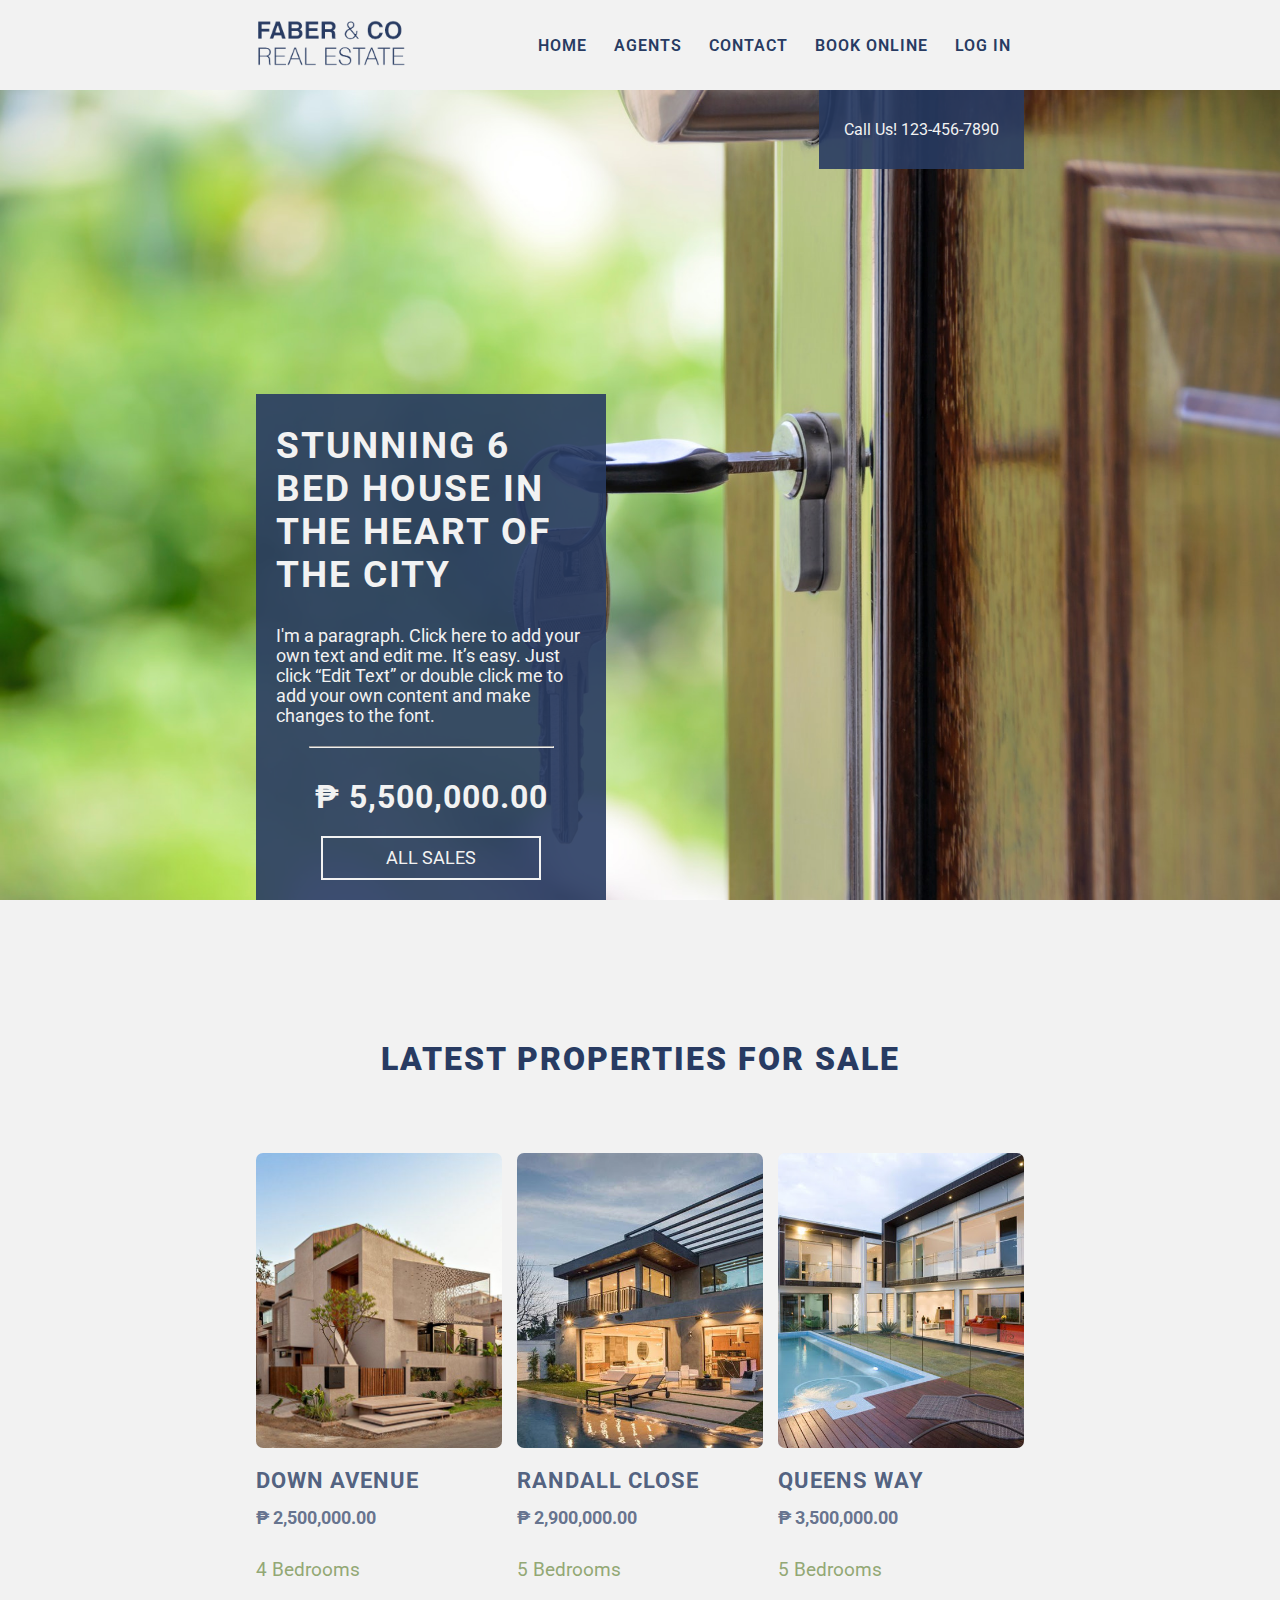
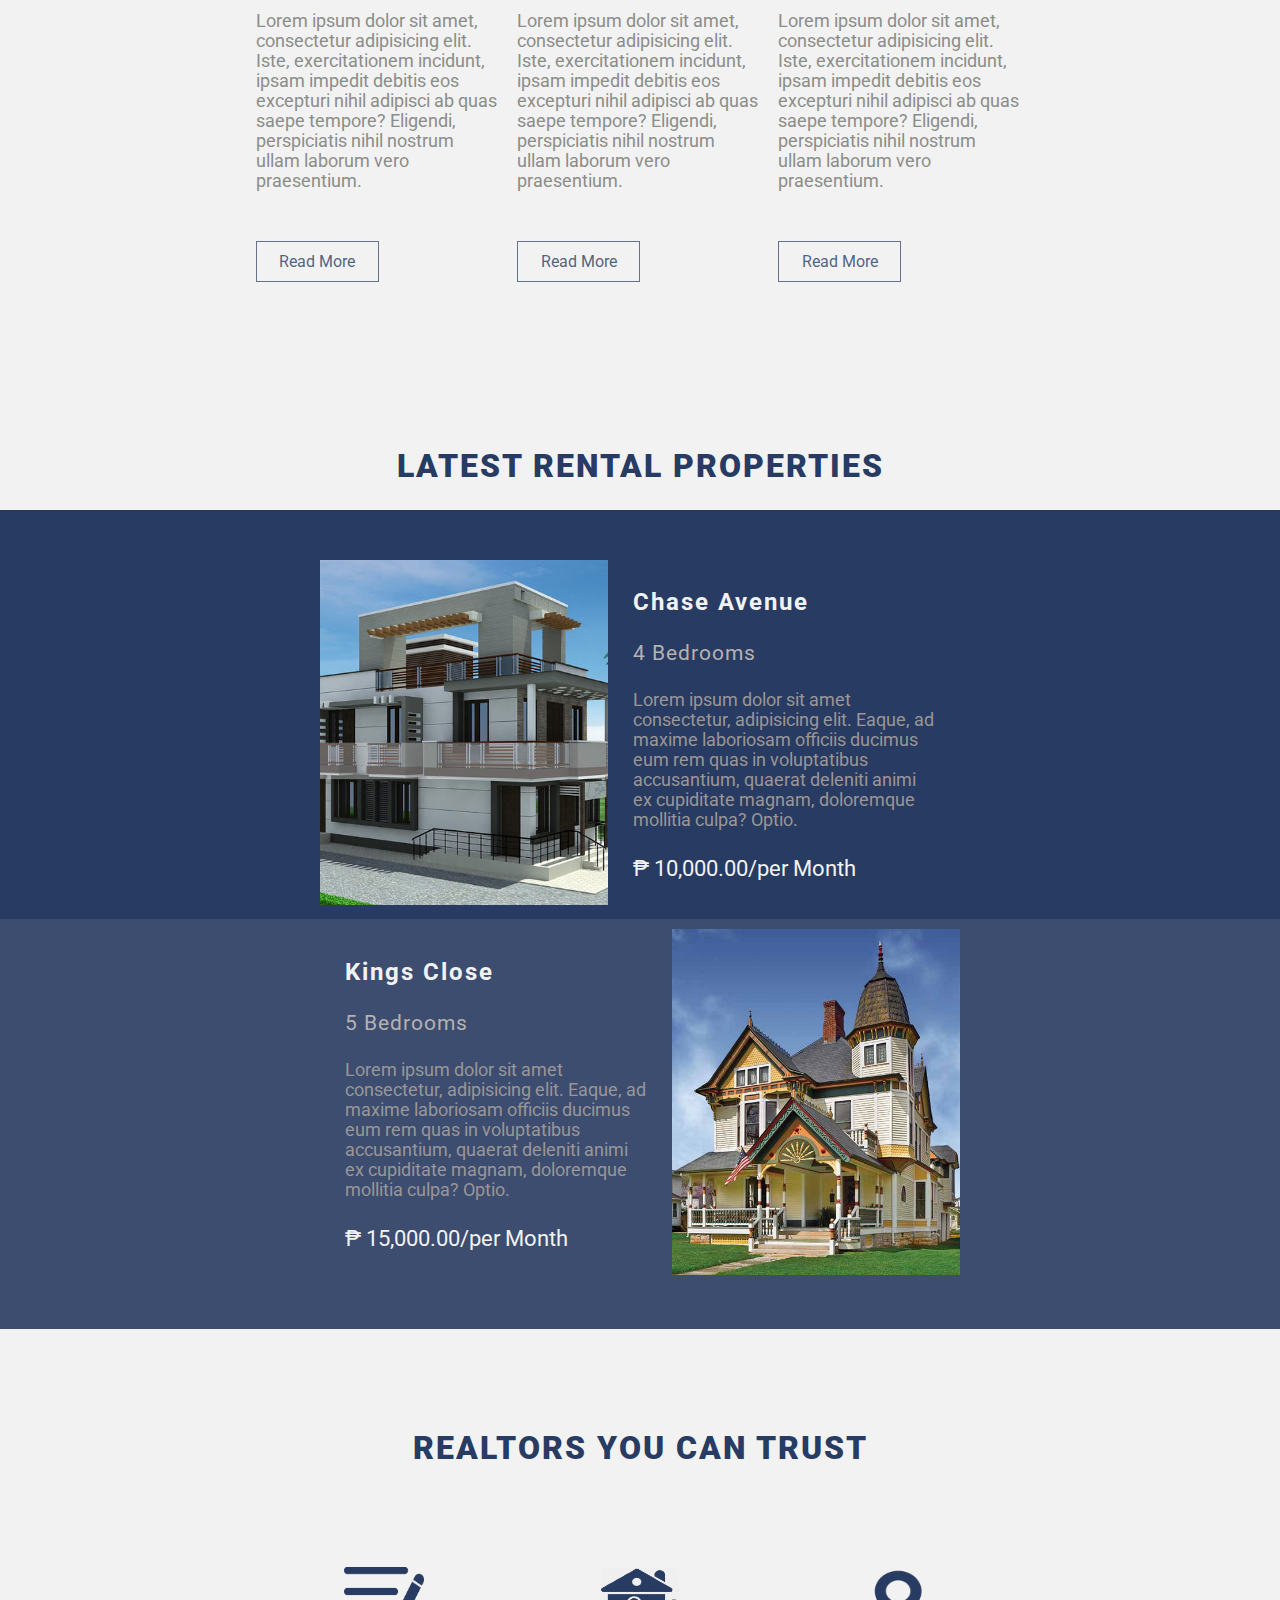
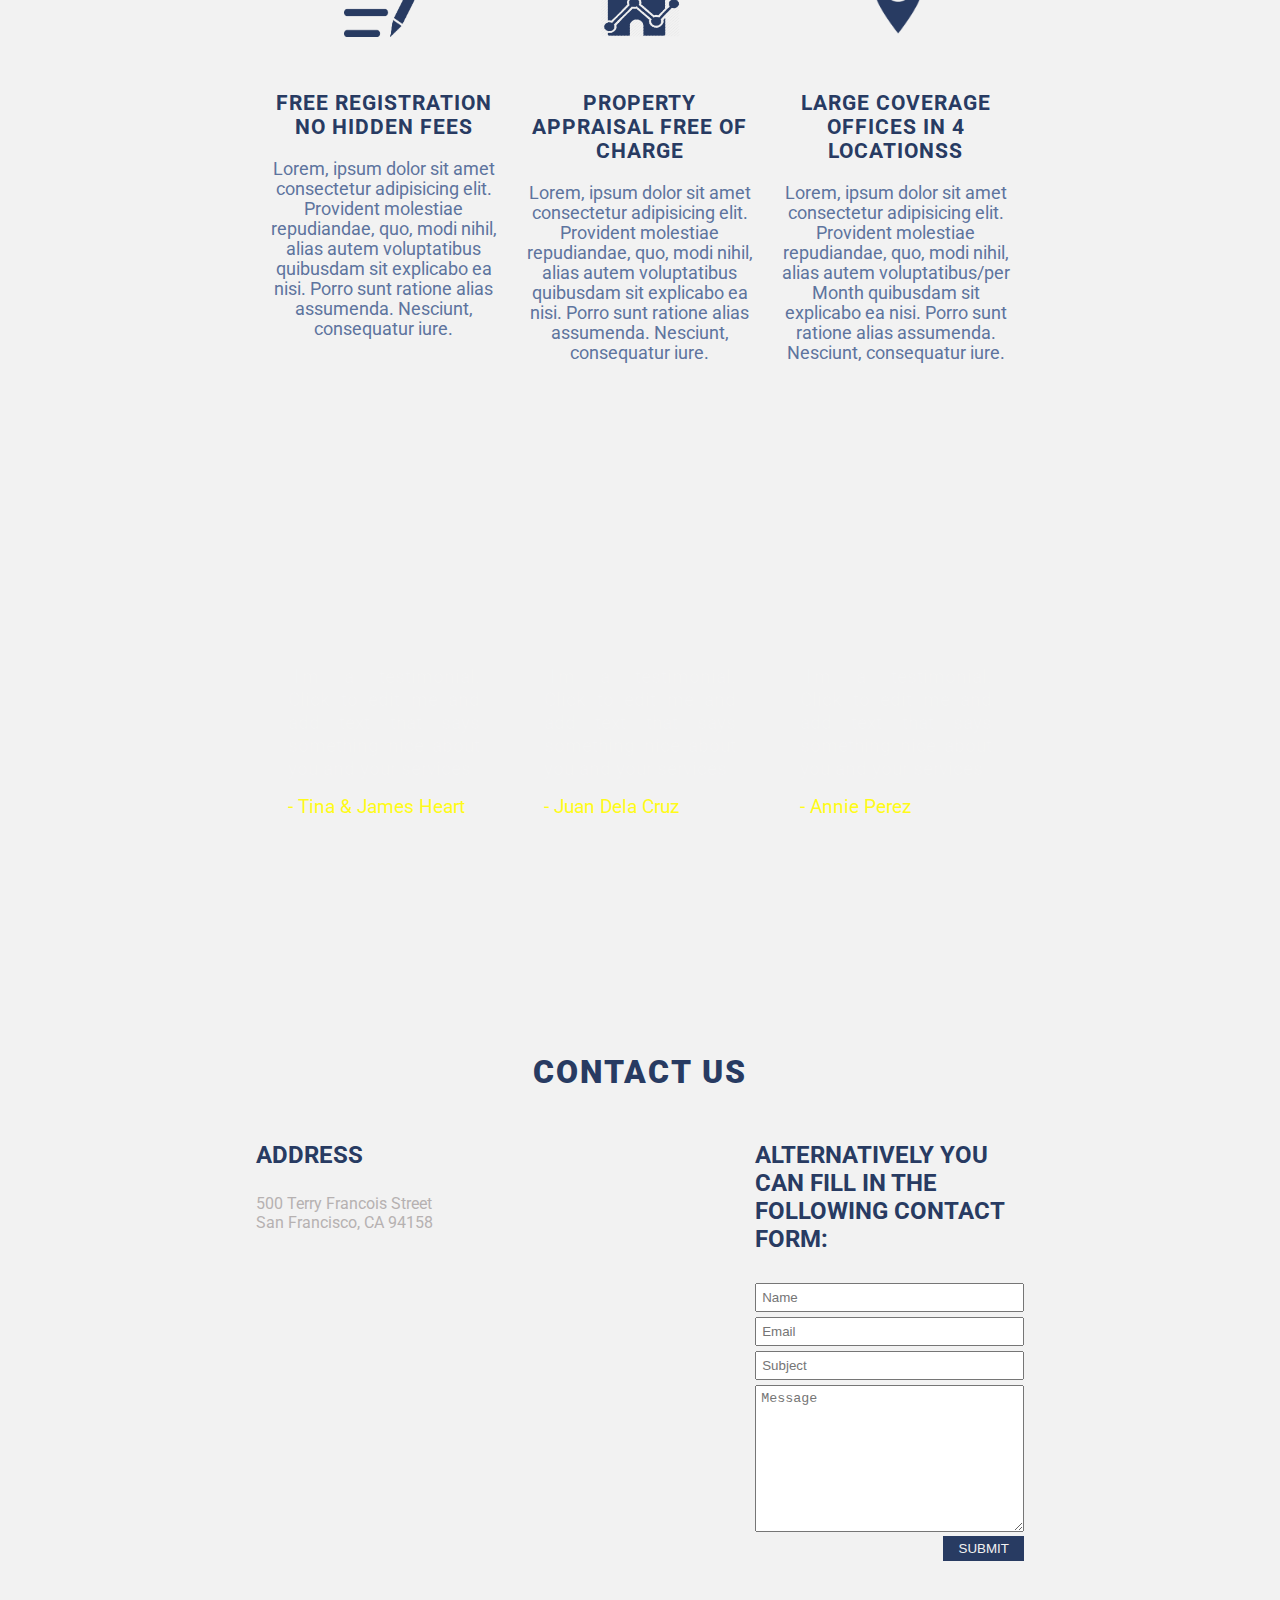
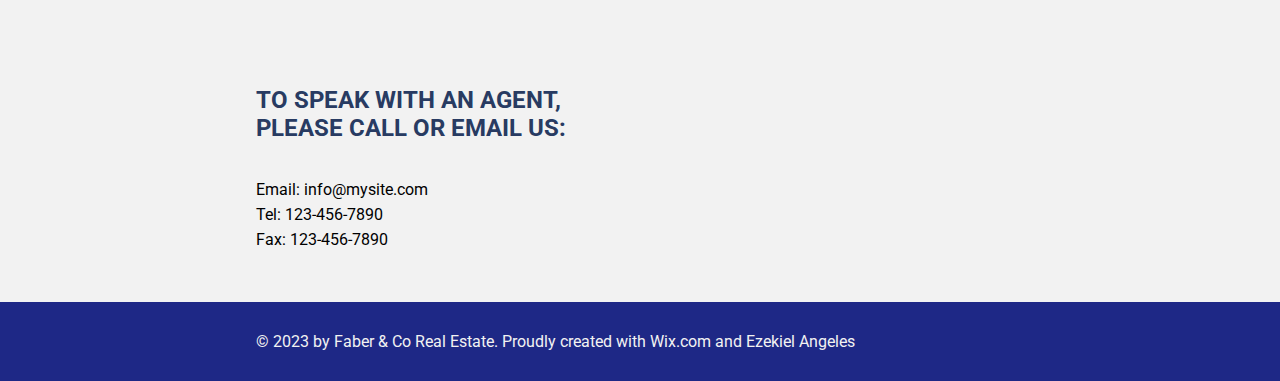
<file: projects/Faber & Co/index.html>
<!DOCTYPE html>
<html lang="en">

<head>
    <link rel="stylesheet" href="style.css">
    <script src="index.js"></script>
    <!-- <script src="https://kit.fontawesome.com/de21a5b284.js" crossorigin="anonymous"></script> -->
    <link href="https://fonts.googleapis.com/css2?family=Roboto:wght@300&display=swap" rel="stylesheet">

    <meta charset="UTF-8">
    <meta name="viewport" content="width=device-width, initial-scale=1.0">
    <title>FABER & CO REAL ESTATE</title>
</head>

<body>
    <!-- !nav bar -->
    <div class="mainContainer">
        <nav>
            <a href="index.html"><img src="imgs/logo.PNG" alt="logo"></a>
            <ul class="navigation">
                <li><a href="#">Home</a></li>
                <li><a href="#">agents</a></li>
                <li><a href="#">contact</a></li>
                <li><a href="#">book online</a></li>
                <li><a href="#">log in</a></li>
            </ul>
            <p class="trigram">&#9776;</p>
        </nav>
    </div>

    <!-- !slider -->
    <div class="jumbotron">
        <img src="imgs/pic5.jpg" class="sliders" alt="">
        <img src="imgs/pic4.jpg" class="sliders" alt="">
        <img src="imgs/pic3.jpg" class="sliders" alt="">
        <img src="imgs/pic2.jpg" class="sliders" alt="">
        <img src="imgs/pic1.jpg" class="sliders" alt="">


        <!-- !slider Text -->
        <div class="sliderMainContainer">
            <div class="sliderTextUsContact">
                <p>Call Us! 123-456-7890</p>
            </div>

            <div class="sliderTextUs">
                <h3>STUNNING 6 BED HOUSE IN THE HEART OF THE CITY</h3>
                <p>I'm a paragraph. Click here to add your own text and edit me. It’s easy. Just click “Edit Text” or
                    double
                    click me to add your own content and make changes to the font.</p>
                <hr>
                <h4>&#8369; 5,500,000.00</h4>
                <p class="sliderButton">all sales</p>
            </div>
        </div>
    </div>

    <!-- !properties -->
    <div class="mainContainer latestPropertyMainContainer">
        <div class="latestPropertyH1">
            <h1>LATEST PROPERTIES FOR SALE</h1>
        </div>

        <div class="latestPropertyContainer">
            <div class="latestPropertyContainerDiv">
                <img src="imgs/house1.jpg" alt="">
                <h3>DOWN AVENUE</h3>
                <h4>&#8369; 2,500,000.00</h4>
                <p class="bedroom">4 Bedrooms</p>
                <p class="lorem">Lorem ipsum dolor sit amet, consectetur adipisicing elit. Iste, exercitationem
                    incidunt,
                    ipsam
                    impedit debitis eos excepturi nihil adipisci ab quas saepe tempore? Eligendi, perspiciatis nihil
                    nostrum ullam laborum vero praesentium.</p>
                <p class="readMore">Read More</p>
            </div>
            <div class="latestPropertyContainerDiv">
                <img src="imgs/house2.jpg" alt="">
                <h3>RANDALL CLOSE</h3>
                <h4>&#8369; 2,900,000.00</h4>
                <p class="bedroom">5 Bedrooms</p>
                <p class="lorem">Lorem ipsum dolor sit amet, consectetur adipisicing elit. Iste, exercitationem
                    incidunt,
                    ipsam
                    impedit debitis eos excepturi nihil adipisci ab quas saepe tempore? Eligendi, perspiciatis nihil
                    nostrum ullam laborum vero praesentium.</p>
                <p class=" readMore">Read More</p>
            </div>
            <div class="latestPropertyContainerDiv">
                <img src="imgs/house3.jpg" alt="">
                <h3>QUEENS WAY</h3>
                <h4>&#8369; 3,500,000.00</h4>
                <p class="bedroom">5 Bedrooms</p>
                <p class="lorem">Lorem ipsum dolor sit amet, consectetur adipisicing elit. Iste, exercitationem
                    incidunt, ipsam
                    impedit debitis eos excepturi nihil adipisci ab quas saepe tempore? Eligendi, perspiciatis nihil
                    nostrum ullam laborum vero praesentium.</p>
                <p class=" readMore">Read More</p>
            </div>
        </div>
    </div>

    <!-- !latest Property -->

    <div class="latestRentalPropertyMainContainer">

        <h1 class="latestText">LATEST RENTAL PROPERTIES</h1>

        <div class="chaseAvenueMainContainer">
            <div class="chaseAvenueContainer">
                <div class="chaseAvenueContainerImg">

                    <img src="imgs/apartment1.jpg" alt="">
                </div>
                <div class="texts">
                    <h3 class="chase">Chase Avenue</h3>
                    <p class="bedroom">4 Bedrooms</p>
                    <p class="text">Lorem ipsum dolor sit amet consectetur, adipisicing elit. Eaque, ad maxime
                        laboriosam
                        officiis ducimus eum rem quas in voluptatibus accusantium, quaerat deleniti animi ex cupiditate
                        magnam, doloremque mollitia culpa? Optio.</p>
                    <p class="rent">&#8369; 10,000.00/per Month</p>
                </div>
            </div>
        </div>

        <div class="kingsCloseMainContainer">
            <div class="chaseAvenueContainer">
                <div class="texts">
                    <h3 class="chase">Kings Close</h3>
                    <p class="bedroom">5 Bedrooms</p>
                    <p class="text">Lorem ipsum dolor sit amet consectetur, adipisicing elit. Eaque, ad maxime
                        laboriosam
                        officiis ducimus eum rem quas in voluptatibus accusantium, quaerat deleniti animi ex cupiditate
                        magnam, doloremque mollitia culpa? Optio.</p>
                    <p class="rent">&#8369; 15,000.00/per Month</p>
                </div>
                <div class="chaseAvenueContainerImg">
                    <img src="imgs/apartment2.jpg" alt="">
                </div>
            </div>
        </div>
    </div>
    <!-- !realtors -->
    <div class="realtorsMainContainer">

        <h1>REALTORS YOU CAN TRUST</h1>
        <div class="realtorsContainer">
            <div class="realtors">
                <img src="imgs/registration.png" alt="">
                <h3>FREE REGISTRATION NO HIDDEN FEES</h3>
                <p>Lorem, ipsum dolor sit amet consectetur adipisicing elit. Provident molestiae repudiandae, quo, modi
                    nihil, alias autem voluptatibus quibusdam sit explicabo ea nisi. Porro sunt ratione alias assumenda.
                    Nesciunt, consequatur iure.</p>
            </div>
            <div class="realtors">
                <img src="imgs/appraisal.png" alt="">
                <h3>PROPERTY APPRAISAL FREE OF CHARGE</h3>
                <p>Lorem, ipsum dolor sit amet consectetur adipisicing elit. Provident molestiae repudiandae, quo, modi
                    nihil, alias autem voluptatibus quibusdam sit explicabo ea nisi. Porro sunt ratione alias assumenda.
                    Nesciunt, consequatur iure.</p>
            </div>
            <div class="realtors">
                <img src="imgs/location.png" alt="">
                <h3>LARGE COVERAGE OFFICES IN 4 LOCATIONSS</h3>
                <p>Lorem, ipsum dolor sit amet consectetur adipisicing elit. Provident molestiae repudiandae, quo, modi
                    nihil, alias autem voluptatibus/per Month quibusdam sit explicabo ea nisi. Porro sunt ratione
                    alias
                    assumenda.
                    Nesciunt, consequatur iure.</p>
            </div>
        </div>
    </div>

    <!-- !client think -->

    <div class="clientThinksMainContainer">
        <h1>WHAT OUR CLIENTS THINK</h1>
        <div class="clientThink">
            <div class="clientThinkQuote">
                <p class="quote">"I'm a testimonial. Click to edit me and add text that says something nice about you
                    and your
                    services"</p>
                <p class="name">- Tina & James Heart </p>
            </div>
            <div class="clientThinkQuote">
                <p class="quote">"I'm a testimonial. Click to edit me and add text that says something nice about you
                    and your
                    services"</p>
                <p class="name">- Juan Dela Cruz </p>
            </div>
            <div class="clientThinkQuote">
                <p class="quote">"I'm a testimonial. Click to edit me and add text that says something nice about you
                    and your
                    services"</p>
                <p class="name">- Annie Perez </p>
            </div>
        </div>
    </div>

    <!-- !contact us -->

    <div class="contactUsMainContainer">

        <h1>Contact Us</h1>
        <div class="contactUsContainer">
            <div class="contactUsAddress">
                <h2>address</h2>
                <p>500 Terry Francois Street</p>
                <p>San Francisco, CA 94158</p>

                <iframe
                    src="https://www.google.com/maps/embed?pb=!1m18!1m12!1m3!1d3305.957480579263!2d-118.27074568498539!3d34.04496178060783!2m3!1f0!2f0!3f0!3m2!1i1024!2i768!4f13.1!3m3!1m2!1s0x80c2c70f17c8d17d%3A0x8fab51d9dcc9a1bc!2sStaples%20Center%20Parking%20Lot%201%20-%20West%20Hall%20Garage!5e0!3m2!1sen!2sph!4v1586399830193!5m2!1sen!2sph"
                    width="100%" height="300px" frameborder="0" style="border:0;" allowfullscreen="" aria-hidden="false"
                    tabindex="0"></iframe>

            </div>

            <div class="contactUsForm">
                <h2>ALTERNATIVELY YOU CAN FILL IN THE FOLLOWING CONTACT FORM:</h2>
                <form>
                    <input type="text" placeholder="Name" class="contactForm">
                    <input type="email" placeholder="Email" class="contactForm">
                    <input type="text" placeholder="Subject" class="contactForm">
                    <textarea placeholder="Message" class="contactForm" rows="9"></textarea>
                    <input type="submit" value="SUBMIT" class="submit">
                </form>
            </div>
        </div>
    </div>
    <!-- !speak to us -->
    <div class="toSpeak">
        <h2>TO SPEAK WITH AN AGENT,</h2>
        <h2> PLEASE CALL OR EMAIL US:</h2>
        <p class="mail">Email: info@mysite.com</p>
        <p>Tel: 123-456-7890</p>
        <p>Fax: 123-456-7890</p>
    </div>
    <!-- !footer -->
    <footer>
        <div class="mainContainer">
            <p>© 2023 by Faber & Co Real Estate. Proudly created with Wix.com and Ezekiel Angeles</p>
        </div>
    </footer>















</body>

</html>
</file>
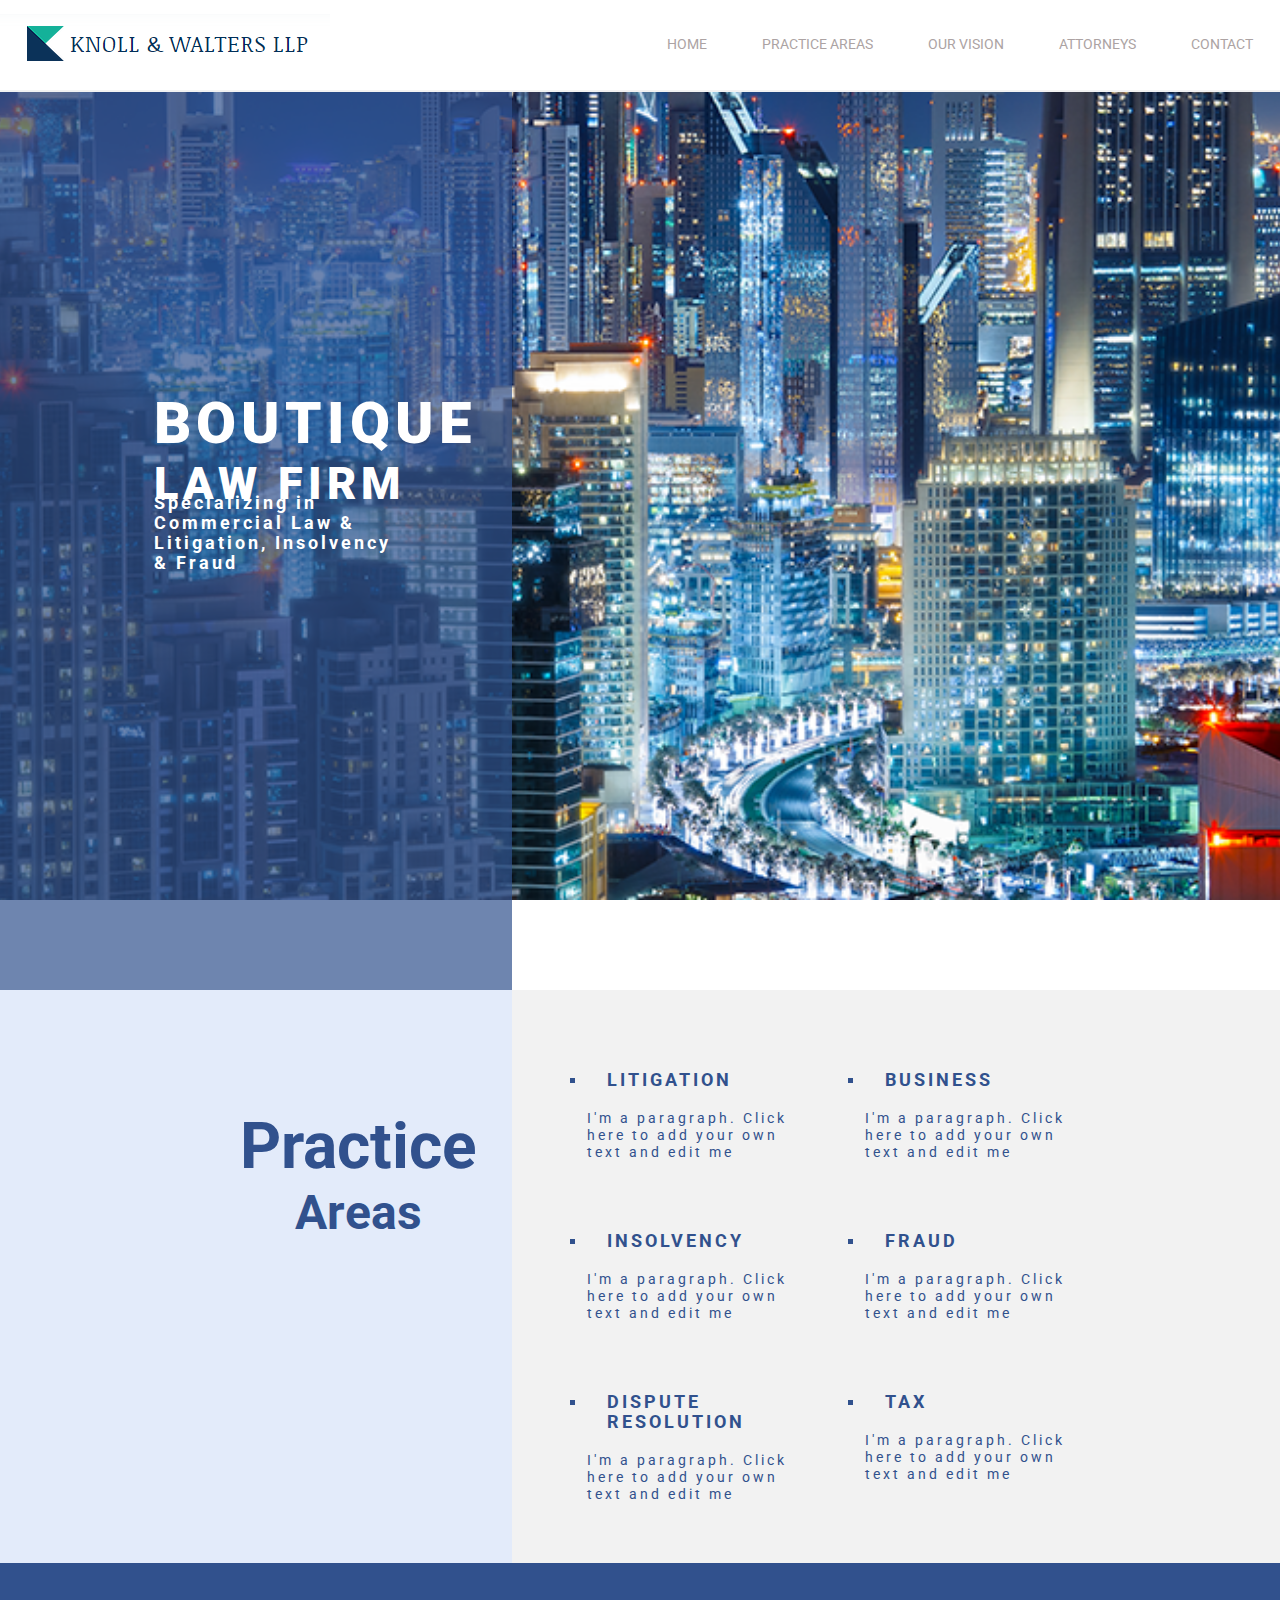
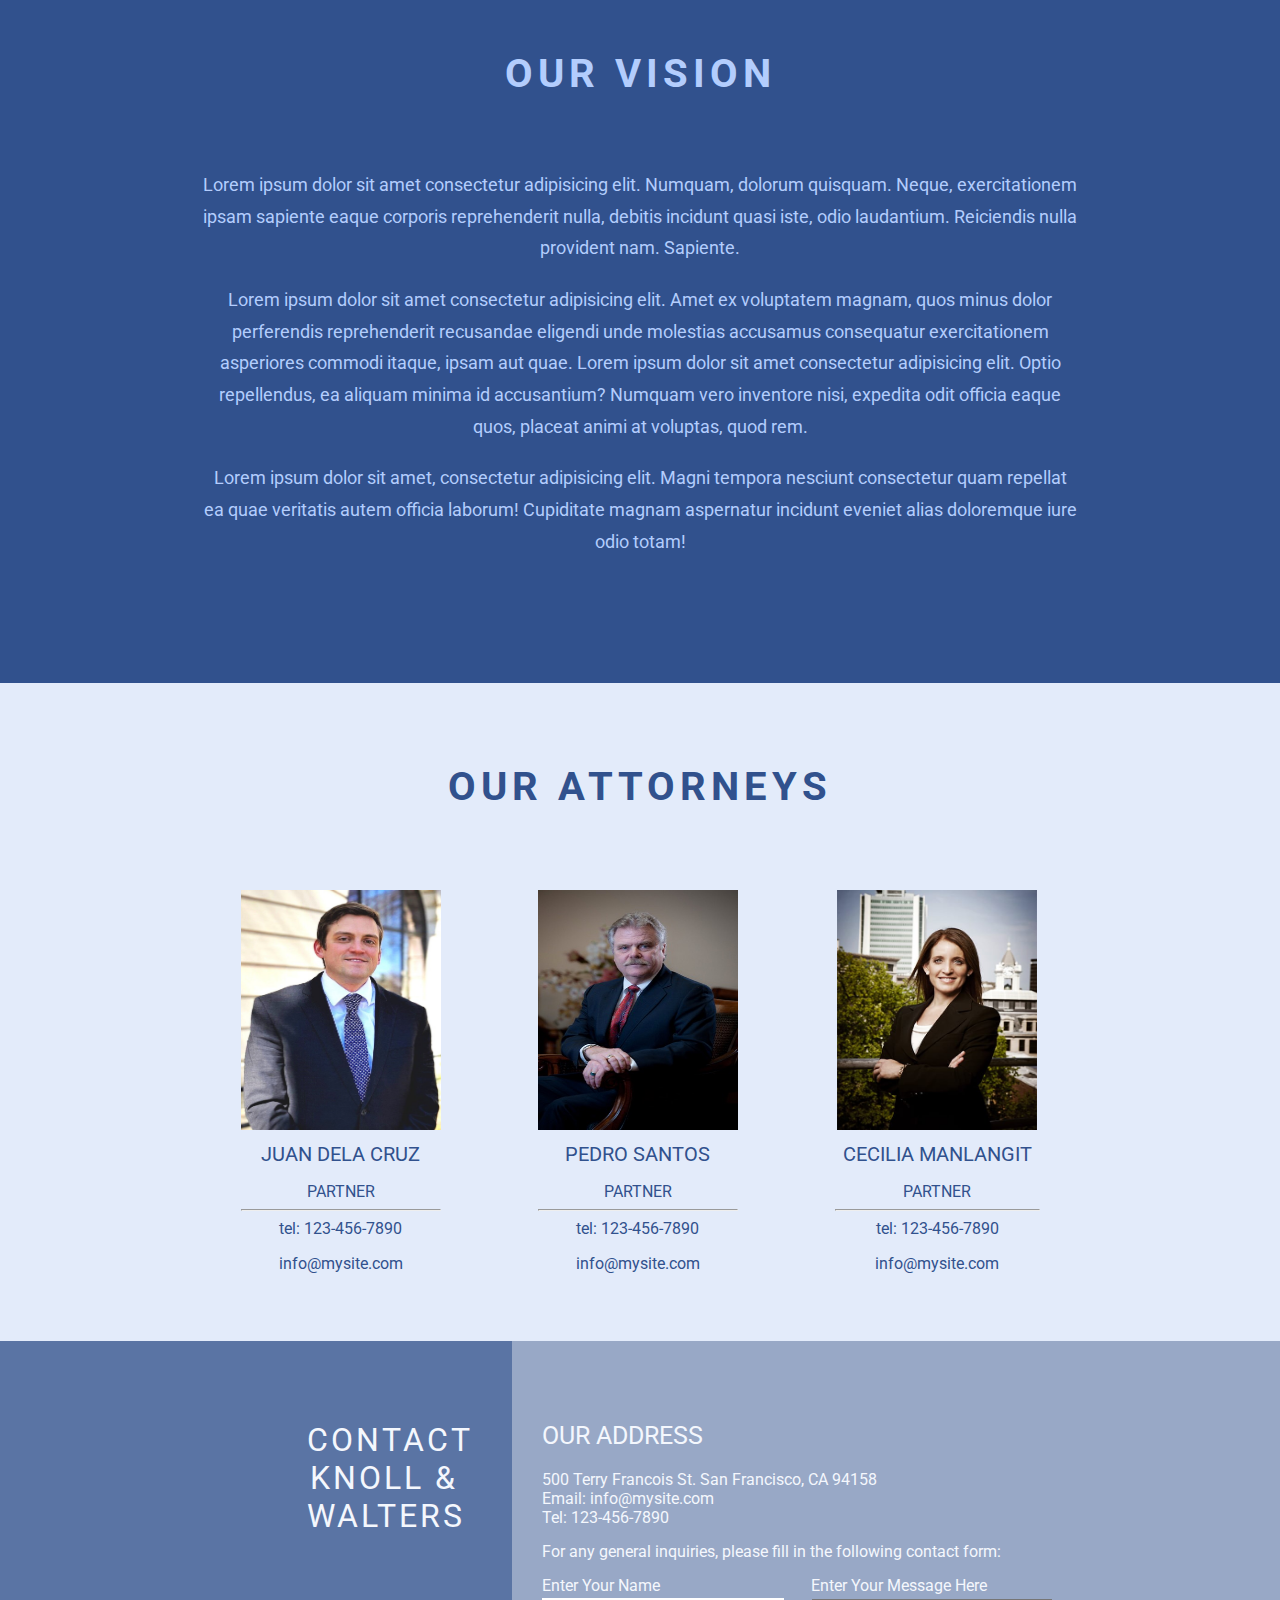
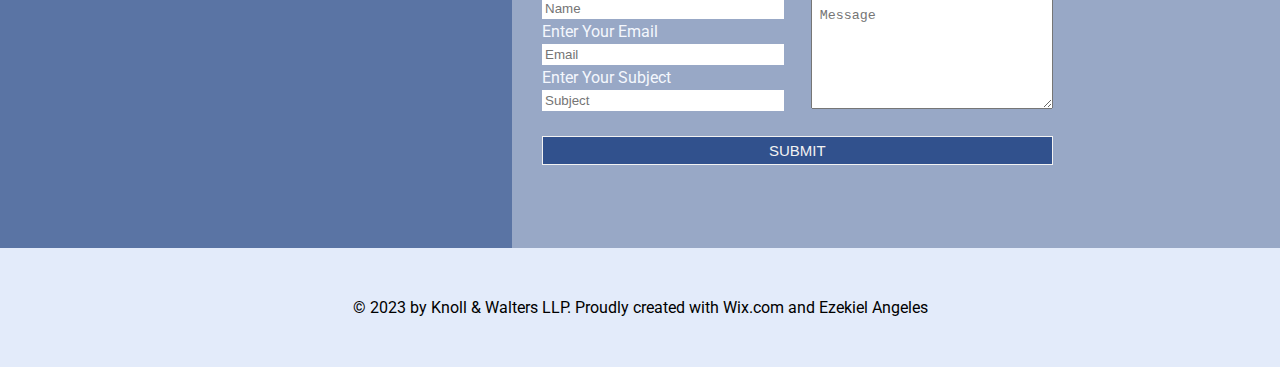
<file: projects/Knoll and Waltes LLP/index.html>
<!DOCTYPE html>
<html lang="en">

<head>
    <link rel="stylesheet" href="style.css">
    <script src="app.js"></script>
    <meta charset="UTF-8">
    <meta name="viewport" content="width=device-width, initial-scale=1.0">
    <link href="https://fonts.googleapis.com/css?family=Roboto&display=swap" rel="stylesheet">
    <title>Knoll and Walters LLP</title>
</head>

<body>
    <nav>
        <div class="container nav-container">
            <a href="#"><img src="img/logo.PNG" alt=""></a>

            <ul>
                <li><a href="#buildingImg">home</a></li>
                <li><a href="#practiceArea">practice areas</a></li>
                <li><a href=" #visionContainer">our vision</a></li>
                <li><a href="#attorneyContainer">attorneys</a></li>
                <li><a href="#contactUsContainer">contact</a></li>
            </ul>

            <p class="navIcon">&#9776;</p>
        </div>
    </nav>
    <div class="buildingImg" id="buildingImg">
        <div class="buildingText">
            <h1><span>Boutique </span> <span class="law">law firm</span></h1>

            <h4>Specializing in Commercial Law & Litigation, Insolvency & Fraud</h4>
        </div>
    </div>

    <div class="practiceArea" id="practiceArea">
        <div class="practiceAreaHeader">
            <h1><span class="practice">Practice</span> <span class="area">Areas</span></h1>
        </div>
        <div class="practiceAreaList">
            <ul>
                <li>
                    <h4>LITIGATION</h4>
                    <p>I'm a paragraph. Click here to add
                        your own text and edit me</p>
                </li>
                <li>
                    <h4>BUSINESS</h4>
                    <p>I'm a paragraph. Click here to add
                        your own text and edit me</p>
                </li>
                <li>
                    <h4>INSOLVENCY</h4>
                    <p>I'm a paragraph. Click here to add
                        your own text and edit me</p>
                </li>
                <li>
                    <h4>FRAUD</h4>
                    <p>I'm a paragraph. Click here to add
                        your own text and edit me</p>
                </li>
                <li>
                    <h4>DISPUTE RESOLUTION</h4>
                    <p>I'm a paragraph. Click here to add
                        your own text and edit me</p>
                </li>
                <li>
                    <h4>TAX</h4>
                    <p>I'm a paragraph. Click here to add
                        your own text and edit me</p>
                </li>

            </ul>
        </div>
    </div>

    <div class="visionContainer" id="visionContainer">
        <div class="vision">
            <h1>OUR VISION</h1>

            <p>Lorem ipsum dolor sit amet consectetur adipisicing elit. Numquam, dolorum quisquam. Neque, exercitationem
                ipsam sapiente eaque corporis reprehenderit nulla, debitis incidunt quasi iste, odio laudantium.
                Reiciendis nulla provident nam. Sapiente.</p>
            <p>Lorem ipsum dolor sit amet consectetur adipisicing elit. Amet ex voluptatem magnam, quos minus dolor
                perferendis reprehenderit recusandae eligendi unde molestias accusamus consequatur exercitationem
                asperiores commodi itaque, ipsam aut quae. Lorem ipsum dolor sit amet consectetur adipisicing elit.
                Optio repellendus, ea aliquam minima id
                accusantium? Numquam vero inventore nisi, expedita odit officia eaque quos, placeat animi at voluptas,
                quod rem.</p>

            <p class="bot">Lorem ipsum dolor sit amet, consectetur adipisicing elit. Magni tempora nesciunt consectetur
                quam
                repellat ea quae veritatis autem officia laborum! Cupiditate magnam aspernatur incidunt eveniet alias
                doloremque iure odio totam!</p>
        </div>
    </div>

    <div class="attorneyContainer" id="attorneyContainer">
        <h1>our attorneys</h1>

        <div class="attorneys">
            <div class="attorney">
                <img src="img/att1.jpg" alt="">
                <p class="name">Juan dela cruz</p>
                <p>PARTNER</p>
                <hr>
                <p>tel: 123-456-7890</p>
                <p>info@mysite.com</p>
            </div>
            <div class="attorney">
                <img src="img/att2.jpg" alt="">
                <p class="name">Pedro Santos</p>
                <p>PARTNER</p>
                <hr>
                <p>tel: 123-456-7890</p>
                <p>info@mysite.com</p>
            </div>
            <div class="attorney">
                <img src="img/att3.jpg" alt="">
                <p class="name">cecilia manlangit</p>
                <p>PARTNER</p>
                <hr>
                <p>tel: 123-456-7890</p>
                <p>info@mysite.com</p>
            </div>
        </div>
    </div>

    <div class="contactUsContainer" id="contactUsContainer">
        <div class="contactUsContainerTitle">
            <p>CONTACT KNOLL & WALTERS</p>
        </div>

        <div class="address">
            <p class="add">OUR ADDRESS</p>
            <p>500 Terry Francois St. San Francisco, CA 94158​</p>
            <p>Email: info@mysite.com</p>
            <p>Tel: 123-456-7890</p>
            <p class="inq">For any general inquiries, please fill in the following contact form:</p>

            <form>

                <div class="firstForm">
                    <span>Enter Your Name</span>
                    <br>
                    <input type="text" placeholder="Name">
                    <br>
                    <span>Enter Your Email</span>
                    <br>
                    <input type="email" placeholder="Email">
                    <br>
                    <span>Enter Your Subject</span>
                    <br>
                    <input type="text" placeholder="Subject">
                    <br>
                    <span class="messageText">Enter Your Message Here</span>
                    <br>
                    <textarea name="" placeholder="Message" class="message"></textarea>
                    <input type="submit" value="submit" id="submit">
                </div>

            </form>
        </div>
    </div>

    <footer>
        <p>© 2023 by Knoll & Walters LLP. Proudly created with Wix.com and Ezekiel Angeles</p>
    </footer>

</body>

</html>
</file>
<file: projects/Faber & Co/style.css>
/* !global */
* {
    padding: 0;
    margin: 0;
    box-sizing: border-box;
    scroll-behavior: smooth;
}

body {
    background-color: #f2f2f2;
    font-family: 'Roboto', sans-serif;
    overflow-x: hidden;
}

.mainContainer {
    width: 60%;
    margin: 0 auto;

}


/* !nav bar */
nav {
    height: 10vh;
    display: flex;
    align-items: center;
    justify-content: space-between;

}

nav img {
    width: 150px;
}

nav ul {
    display: flex;
    justify-content: space-around;
    width: 500px;

}

nav ul li {
    list-style: none;

}

nav ul li a {
    color: #283b62;
    text-decoration: none;
    text-transform: uppercase;
    font-size: 1em;
    display: block;
    font-weight: 600;
    letter-spacing: 1px;
}

nav ul li a:hover {
    color: #5977b3;
}

.trigram {
    color: #283b62;
    font-size: 1.5em;
    display: block;
    font-weight: 600;
    padding: 0 15px;
    display: none;
}

.trigram:hover {
    cursor: pointer;
    color: #5977b3;
}

/* !slider */

.jumbotron {
    width: 100%;
    height: 90vh;
    position: relative;
}

.jumbotron img {
    width: 100%;
    height: 100%;
    position: absolute;
}

/* !slider Text */
.sliderMainContainer {
    width: 60%;
    margin: auto;
    z-index: 5000;
    position: relative;
    height: 90vh;
}

.sliderTextUsContact {
    position: absolute;
    top: 0%;
    right: 0%;
}

.sliderTextUsContact p {
    padding: 30px 25px;
    background-color: rgba(40, 59, 98, .9);
    color: #f2f2f2;
}

.sliderTextUs {
    width: 350px;
    position: absolute;
    bottom: 0%;
    left: 0;
    background-color: rgba(40, 59, 98, .9);
    color: #f2f2f2;

}

.sliderTextUs h3 {
    letter-spacing: 2px;
    font-size: 2.3em;
    padding: 30px 20px 10px 20px;
}

.sliderTextUs p {
    font-size: 1.1em;
    padding: 20px 20px 20px 20px;
}

.sliderTextUs hr {
    width: 70%;
    margin: auto;
}

.sliderTextUs h4 {
    letter-spacing: 1px;
    font-size: 2em;
    padding: 30px 20px 20px 20px;
    text-align: center;
}

.sliderTextUs .sliderButton {
    font-size: 1.1em;
    padding: 10px 0;
    text-align: center;
    border: 2px solid #f2f2f2;
    margin: auto;
    text-transform: uppercase;
    width: 220px;
    margin-bottom: 20px;

}

.sliderTextUs .sliderButton:hover {
    color: rgb(40, 59, 98);
    background-color: #f2f2f2;
    cursor: pointer;
}

/* !Properties */

.latestPropertyMainContainer {
    position: relative;
    top: 10vh;
    padding: 25px 0;

}

.latestPropertyH1 h1 {
    color: rgb(40, 59, 98);
    text-align: center;
    padding: 25px 0;
    font-weight: 900;
    letter-spacing: 2px;
}

/* !houses */
.latestPropertyContainer {
    display: flex;
    padding: 50px 0 25px 0;
    justify-content: space-between;

}

.latestPropertyContainer img {
    width: 100%;
    border-radius: 7px;
}

.latestPropertyContainer img:hover {
    cursor: pointer;
}

.latestPropertyContainerDiv {
    width: 32%;
}

.latestPropertyContainerDiv h3 {
    padding: 15px 0;
    font-size: 1.4em;
    color: rgba(40, 59, 98, .8);
    letter-spacing: 1px;
}

.latestPropertyContainerDiv h4 {
    padding: 0 0 15px 0;
    font-size: 1.1em;
    color: rgba(40, 59, 98, .7);
}

.latestPropertyContainerDiv .bedroom {
    padding: 15px 0;
    font-size: 1.2em;
    color: rgb(147, 168, 117);
}

.latestPropertyContainerDiv .lorem {
    padding: 15px 0 50px 0;
    font-size: 1.1em;
    color: rgb(139, 141, 137);

}

.latestPropertyContainerDiv .readMore {
    padding: 10px 15px;
    background-color: #f2f2f2;
    text-align: center;
    width: 50%;
    border: 1px rgba(40, 59, 98, .7) solid;
    color: rgba(40, 59, 98, .8);
}

.latestPropertyContainerDiv .readMore:hover {
    cursor: pointer;
    background-color: rgba(40, 59, 98, .8);
    color: #f2f2f2;
}

.latestRentalPropertyMainContainer {
    width: 100%;
    position: relative;
    top: 20vh;
}

/* !latest Property */
.latestRentalPropertyMainContainer h1 {
    color: rgb(40, 59, 98);
    text-align: center;
    padding: 25px 0;
    font-weight: 900;
    letter-spacing: 2px;
}

.chaseAvenueContainerImg img {
    width: 100%;
}

.chaseAvenueMainContainer {
    background-color: rgb(40, 59, 98);
    padding: 50px 0 10px 0;
    width: 100%;
}

.kingsCloseMainContainer {
    background-color: rgba(40, 59, 98, .9);
    padding: 10px 0 50px 0;
    width: 100%;
}

.chaseAvenueContainer {
    width: 50%;
    margin: auto;
    display: flex;
    justify-content: space-between;
    align-items: center;
}

.chaseAvenueContainerImg {
    width: 45%;
}

.chaseAvenueContainer .texts {
    width: 55%;
    align-items: center;
    padding: 0 25px;
}

.chaseAvenueContainer .chase {
    font-size: 1.5em;
    padding-bottom: 25px;
    color: #f2f2f2;
    letter-spacing: 2px;
}

.texts .bedroom {
    padding-bottom: 25px;
    font-size: 1.3em;
    color: #b6b1b1;
    letter-spacing: 1px;
}

.texts .text {
    color: #9b9696;
    font-size: 1.1em;
}

.texts .rent {
    color: #f2f2f2;
    font-size: 1.4em;
    padding-top: 25px;
}

/* !realtors */

.realtorsMainContainer {
    position: relative;
    top: 20vh;
    padding: 50px 0;
    width: 60%;
    margin: auto;
}

.realtorsMainContainer h1 {
    color: rgb(40, 59, 98);
    text-align: center;
    padding: 50px 0;
    font-weight: 900;
    letter-spacing: 2px;
}

.realtorsContainer {
    display: flex;
    justify-content: space-around;
    margin-top: 50px;
}

.realtors {
    width: 30%;
}

.realtors img {
    width: 80px;
    height: 100px;
    position: relative;
    left: 50%;
    transform: translateX(-50%);
    padding-bottom: 30px;
}

.realtors h3 {
    color: rgb(40, 59, 98);
    text-align: center;
    padding: 20px 0;
    font-size: 1.3em;
    letter-spacing: 1px;
}

.realtors p {
    text-align: center;
    padding-bottom: 25px;
    color: rgb(93, 116, 158);
    font-size: 1.1em;
}

/* !client think */

.clientThinksMainContainer {
    background-image: url(imgs/wall.jpg);
    background-repeat: no-repeat;
    background-size: cover;
    background-position: center;
    background-attachment: fixed;
    width: 100%;
    position: relative;
    top: 20vh;
    padding: 100px 0;
}

.clientThinksMainContainer h1 {
    text-align: center;
    color: #f2f2f2;
    letter-spacing: 2px;
    font-size: 2.5em;
    padding: 30px 0;
}

.clientThink {
    width: 60%;
    margin: auto;
    display: flex;
    justify-content: space-around;
    color: #f3f3f3;
    padding: 20px 0;
}

.clientThinkQuote {
    width: 25%;
}

.quote {
    text-align: justify;
    font-size: 1.2em;
    padding-bottom: 15px;
}

.name {
    text-align: justify;
    font-size: 1.2em;
    color: rgb(255, 251, 25);
    padding-bottom: 15px;
}

/* !CONTACT US   */

.contactUsMainContainer {
    width: 60%;
    margin: auto;
    position: relative;
    top: 20vh;
    padding: 50px 0 100px 0;
}

.contactUsMainContainer h1 {
    color: rgb(40, 59, 98);
    text-align: center;
    padding: 50px 0;
    font-weight: 900;
    letter-spacing: 2px;
    text-transform: uppercase;
}

.contactUsContainer {
    display: flex;
    justify-content: space-between;
}

.contactUsContainer h2 {
    color: rgb(40, 59, 98);
    text-transform: uppercase;
    padding-bottom: 25px;
}

.contactUsContainer p {
    color: #b6b1b1;
}

.contactUsAddress {
    width: 60%;

}

.contactUsForm {
    width: 35%;
}

.contactForm {
    width: 100%;
    padding: 5px;
    margin-top: 5px;
}

.contactUsContainer iframe {
    padding: 15px 0;
}

.submit {
    padding: 5px;
    background: rgb(40, 59, 98);
    float: right;
    border: none;
    width: 30%;
    color: #f2f2f2;
}

.submit:hover {
    background-color: #b6b1b1;
    cursor: pointer;
}

/* !speak to us */

.toSpeak {
    width: 60%;
    margin: auto;
    position: relative;
    top: 20vh;
    padding: 25px 0 50px 0;
}

.toSpeak h2 {
    color: rgb(40, 59, 98);
    text-transform: uppercase;
}

.toSpeak .mail {
    margin-top: 35px;
}

.toSpeak p {
    padding: 3px 0;
}

/* !footer */

footer {
    background-color: rgb(30, 40, 134);
    position: relative;
    top: 20vh;
}

footer p {
    padding: 30px 0;
    color: #f2f2f2;
}

/* !media query */

@media (max-width: 1120px) {

    .mainContainer,
    .sliderMainContainer,
    .chaseAvenueContainer,
    .realtorsMainContainer,
    .clientThink,
    .contactUsMainContainer,
    .toSpeak {
        width: 80%;
    }



    @media (max-width: 900px) {

        .mainContainer,
        .sliderMainContainer,
        .chaseAvenueContainer,
        .realtorsMainContainer,
        .clientThink,
        .contactUsMainContainer,
        .toSpeak {
            width: 90%;
        }
    }

    @media (max-width: 800px) {

        .mainContainer,
        .sliderMainContainer,
        .chaseAvenueContainer,
        .realtorsMainContainer,
        .clientThink,
        .contactUsMainContainer,
        .toSpeak {
            width: 100%;
        }

        .chaseAvenueContainer,
        .contactUsMainContainer,
        .toSpeak,
        .latestPropertyContainer,
        footer {
            padding: 0 10px;
        }



        .jumbotron img {
            height: 70vh;
        }

        .sliderTextUs h3 {
            letter-spacing: 1px;
            font-size: 1.5em;

        }

        .sliderTextUs p {
            font-size: .9em;
        }

        .sliderTextUs hr {
            width: 70%;
        }

        .sliderTextUs h4 {
            font-size: 1.5em;
        }

        .sliderTextUs .sliderButton {
            font-size: 1em;
            padding: 8px 0;
        }

        .latestPropertyContainerDiv .readMore {
            padding: 10px 15px;
            width: 100%;
        }
    }

    @media (max-width: 700px) {

        .latestPropertyContainer,
        .realtorsContainer,
        .clientThink,
        .contactUsContainer {
            display: block;
            width: 80%;
            margin: auto;
        }


        .chaseAvenueContainerImg img,
        .realtors,
        .chaseAvenueContainer,
        .clientThinkQuote,
        .contactUsAddress,
        .contactUsForm,
        .submit {
            width: 100%;
        }

        .clientThinkQuote {
            margin-bottom: 20px;
        }

        .contactUsContainer {
            margin-bottom: 50px;
        }

        .trigram {
            display: block;
        }


        nav ul {
            display: block;
            position: absolute;
            top: 10vh;
            z-index: 5000000;
            right: 0;
            width: 100%;
            transform: translateX(100%);
            transition: all 1s ease;
            background-color: rgba(242, 242, 242, .8);

        }

        nav ul li {
            position: relative;
            text-align: center;
            padding: 25px 0;
        }

        .navigationTransition {
            transform: translateX(0%);
        }







































        /* !properties */
        .latestPropertyContainerDiv {
            width: 100%;
        }

        .latestPropertyContainerDiv {
            margin-bottom: 80px;
        }

        .latestPropertyContainerDiv:nth-child(3) {
            margin-bottom: 0;
        }

        .latestPropertyContainerDiv img {
            height: 350px;
        }

        .latestPropertyContainerDiv .readMore {
            padding: 10px 15px;
            width: 50%;
            margin: auto;
        }
    }
</file>
<file: projects/Knoll and Waltes LLP/style.css>
* {
    margin: 0;
    padding: 0;
    box-sizing: border-box;
    scroll-behavior: smooth;
}

body {
    font-family: 'Roboto', sans-serif;
    background-color: #fff;
    overflow-x: hidden;
}

/* !navigation */

nav {
    margin: 0;
    padding: 0;
    width: 100%;
    position: fixed;
    border-bottom: 2px solid #f2f2f2;
    z-index: 100000;
    background-color: #fff;
}

.container {
    width: 70%;
    margin: 0 auto;
}

.nav-container {
    display: flex;
    width: 70%;
    height: 10vh;
    justify-content: space-between;
    align-items: center;
}

.navIcon {
    color: #aca3a3;
    display: none;
}

nav ul {
    margin: 0;
    padding: 0;
    display: flex;
    width: 50%;
    justify-content: space-around;
}

nav ul li {
    list-style: none;
    line-height: 10vh;
}

nav ul li a {
    text-transform: uppercase;
    text-decoration: none;
    font-size: .9em;
    color: #aca3a3;
    padding: 0 17px;
    display: block;
}

nav ul li a:hover {
    background-color: #aca3a3;
    color: #fff;
}

/* !Home Image */

.buildingImg {
    position: relative;
    top: 10vh;
    height: 100vh;
    width: 100%;
    background-image: url(img/building.png);
    background-position: center;
    background-repeat: no-repeat;
    background-size: cover;
    background-attachment: fixed;
    transition: .5s ease;

}

.buildingText {
    width: 40%;
    background-color: rgba(49, 81, 141, .7);
    height: 100vh;
    z-index: 500;
    position: relative;
}

.buildingText h1 span {
    font-weight: bolder;
    font-size: 2em;
}

.buildingText h1 {
    color: #fff;
    position: relative;
    left: 40%;
    top: 40%;
    transform: translateY(-50%);
    letter-spacing: 5px;
    text-transform: uppercase;
    z-index: 1000;
    width: 60%;
}

.buildingText h1 span.law {
    font-size: 1.5em;
}

.buildingText h4 {
    letter-spacing: 3px;
    font-size: 1.3em;
    color: #fff;
    position: relative;
    left: 40%;
    top: 35%;
    transform: translateY(-40%);
    width: 50%;
}


/* !practice area */
.practiceArea {
    width: 100%;
    z-index: 2000;
    position: relative;
    top: 10vh;
    display: flex;
    justify-content: space-between;
    background-color: #f2f2f2;
}

.practiceAreaHeader {
    position: relative;
    width: 40%;
    background-color: rgb(227, 235, 250);
}

.practiceAreaHeader h1 {
    position: relative;
    top: 30%;
    left: 40%;
    transform: translate(20%, -40%);
    width: 50%;
    text-align: center;
    color: rgb(49, 81, 141);

}

.practiceAreaHeader h1 span.practice {
    font-size: 2em;
}

.practiceAreaHeader h1 span.area {
    font-size: 1.5em;
}

.practiceAreaList {
    width: 60%;
    /* position: relative;
    left: 10%; */
    padding: 30px;

}

.practiceAreaList ul {

    padding: 500px 5px;
    display: grid;
    grid-template-columns: 1fr 1fr;
    gap: 50px;
    margin: 0;
    padding: 0;
    width: 80%;
    padding: 30px;

}

.practiceAreaList ul li {
    width: 100%;
    list-style-type: square;
    margin-left: 15px;
    color: rgb(49, 81, 141);
}

.practiceAreaList ul li h4 {
    font-size: 1.1em;
    padding: 20px;
    letter-spacing: 3px;
}

.practiceAreaList ul li p {
    font-size: .9em;
    letter-spacing: 3px;
}

/* !vision */
.visionContainer {
    width: 100%;
    background-color: rgb(49, 81, 141);
    position: relative;
    top: 10vh;
    padding: 25px 0;
}

.vision {
    width: 70%;
    margin: 0 auto;
    text-align: center;
    line-height: 1.8;
    color: rgb(179, 205, 253);
}

.vision h1 {
    padding: 50px;
    letter-spacing: 5px;
    font-size: 2.5em;
}

.vision p {
    padding: 10px;
    font-size: 1.1em;
}

.vision p.bot {
    padding-bottom: 100px;
}

/* ?https://www.wix.com/website-template/view/html/1723?utm_source=freewebsitetemplates&utm_medium=template_banner&utm_term=design&utm_content=ma_html_fwt_temp_1_1_knollwalters&utm_campaign=ma_fwt&experiment_id=cpa_fwt_temp_1_1_knollwalters1723 */


/* !attorney */



.attorneyContainer {
    position: relative;
    top: 10vh;
    background-color: rgb(227, 235, 250);
    padding-bottom: 60px;
}

.attorneyContainer h1 {
    text-align: center;
    text-transform: uppercase;
    padding: 80px;
    font-size: 40px;
    letter-spacing: 5px;
    color: rgb(49, 81, 141);
}

.attorney img {
    width: 200px;
    height: 240px;
}

.attorneys {
    display: flex;
    width: 70%;
    margin: 0 auto;
    justify-content: space-around;
    text-align: center;
}

.attorney .name {
    font-size: 20px;
    text-transform: uppercase;
}

.attorneys p {
    color: rgb(49, 81, 141);
    padding: 8px;
}

/* !contact */

.contactUsContainer {
    position: relative;
    top: 10vh;
    background-image: url(img/glass.jpg);
    background-repeat: no-repeat;
    background-size: cover;
    background-position: center;
    background-attachment: fixed;
    display: flex;
    justify-content: space-between;
}

.contactUsContainerTitle {
    background-color: rgba(49, 81, 141, .8);
    width: 40%;
    position: relative;
    left: 0;
}

.contactUsContainerTitle p {
    color: rgb(244, 247, 253);
    position: absolute;
    right: 10%;
    width: 30%;
    text-align: center;
    letter-spacing: 3px;
    font-size: 2em;
    margin-top: 80px;
}

.address {
    padding-top: 80px;
    width: 60%;
    position: relative;
    right: 100;
    color: rgb(244, 247, 253);
    background-color: rgba(49, 81, 141, .5);
}

.address p {
    margin-left: 30px;
}

/* form span {
    margin-left: 30px;
} */

.add {
    font-size: 25px;
    margin-bottom: 20px;
}

.inq {
    margin-top: 15px;
    margin-bottom: 15px;
}

form {
    width: 70%;
    margin-left: 30px;
    margin-right: 30px;
    padding-bottom: 80px;

}

.firstForm {
    /* padding: 10px 0 10px 30px; */
    position: relative;
    width: 50%;
}

/* .firstForm span {
    padding: 100px 0 10px 30px;
} */

.firstForm input {
    margin: 3px 0;
    align-items: center;
    width: 90%;
    padding: 3px;
    border: none;
}

.messageText {
    position: absolute;
    top: 0;
    left: 100%;

    width: 100%;
}

.message {
    position: absolute;
    top: 12%;
    left: 100%;
    width: 90%;
    height: 57%;
    padding: 8px;
}

#submit {
    background-color: rgba(49, 81, 141, 1);
    border: 1px solid #f2f2f2;
    font-size: 15px;
    padding: 5px;
    text-transform: uppercase;
    color: #f2f2f2;
    width: 190%;
}

footer {
    position: relative;
    top: 10vh;
    padding: 50px;
    text-align: center;
    background-color: rgb(227, 235, 250)
}

/* !media query */

@media (max-width: 1580px) {
    nav ul {
        width: 60%;
    }

    .buildingText h1 span {
        font-size: 1.8em;
    }

    .buildingText h1 span.law {
        font-size: 1.4em
    }

    .buildingText h4 {
        font-size: 1.1em;
    }

}

@media (max-width: 1320px) {
    .container {
        width: 100%;
    }

    nav ul {
        width: 50%;
    }

    .buildingText h1 {
        left: 30%;
    }

    .buildingText h4 {
        left: 30%;
    }

    .practiceAreaHeader h1 {
        top: 30%;
        left: 35%;
        transform: translate(20%, -40%);
    }
}

@media (max-width: 1220px) {
    nav ul {
        width: 60%;
    }

    .buildingText h1 {
        left: 30%;
        font-size: 1.5em;
    }

    .buildingText h4 {
        left: 30%;
        top: 38%;
        font-size: 1em;
    }

    .practiceAreaHeader h1 {
        font-size: 1.5em;
        top: 30%;
        left: 30%;
        transform: translate(20%, -40%);
    }

    .contactUsContainerTitle p {
        width: 40%;
        position: relative;
        left: 50%;
    }

    .vision h1 {
        font-size: 2em;
    }

    .vision p {
        padding: 10px;
        font-size: .9em;
    }

    form {
        width: 98%;
    }
}

@media (max-width: 930px) {
    .navIcon {
        display: block;
        padding: 2vh 20px;
        font-size: 2em;
    }

    .navIcon:hover {
        background-color: #aca3a3;
        color: #fff;
        cursor: pointer;
    }

    nav ul {
        display: block;
        position: absolute;
        top: 10vh;
        right: 0;
        transform: translateX(100%);
        transition: transform 1s ease;
        width: 100%;
        text-align: center;
        background-color: rgba(49, 81, 141, .8);
    }

    .trans {
        transform: translateX(0%);
    }

    nav ul li a {
        color: #f2f2f2;
    }

    nav ul li a:hover {
        color: rgba(49, 81, 141, 1);
        background-color: #f2f2f2;
    }

    .buildingText h1 {
        left: 20%;
        font-size: 1.5em;
    }

    .buildingText h4 {
        left: 20%;
        top: 38%;
        font-size: 1em;
    }

    .attorneys {
        display: flex;
        width: 100%;
        margin: 0 auto;
        justify-content: space-around;
        text-align: center;
    }
}

@media (max-width: 850px) {

    .buildingText {
        width: 100%;
        background-color: rgba(49, 81, 141, .7);
        height: 100vh;
        z-index: 500;
        position: relative;
    }

    .buildingText h1 {
        width: 40%;
    }

    .buildingText h4 {
        width: 30%;
    }

    .practiceArea {
        display: block;
        width: 100%;

    }

    .practiceAreaList {
        width: 100%;
    }

    .practiceAreaList ul {
        width: 100%;
    }

    .practiceAreaHeader h1 {
        position: relative;
        top: 0;
        width: 100%;

        color: rgb(49, 81, 141);

    }

    .practiceAreaHeader h1 span.practice {
        font-size: 2em;
    }

    .practiceAreaHeader h1 span.area {
        font-size: 1.5em;
    }

    .practiceAreaHeader {
        position: relative;
        width: 100%;
        background-color: rgb(227, 235, 250);
        padding: 50px;
        text-align: center;
    }

    .practiceAreaHeader h1 {
        position: relative;
        top: 0%;
        left: 0%;
        transform: translate(0%, -0%);
        width: 100%;
        color: rgb(49, 81, 141);
    }

    form {
        width: 100%;
    }

    .contactUsContainerTitle {
        width: 40%;
    }

    .contactUsContainerTitle p {
        left: 20%;
        width: 30%;
    }

    .firstForm {
        /* padding: 10px 0 10px 30px; */
        position: relative;
        width: 100%;
    }

    .messageText {
        position: static;
    }

    .message {
        position: static;
    }

    #submit {

        width: 90%;
    }
}

@media (max-width: 640px) {

    .buildingText h1 {
        left: 20%;
        top: 40%;
        width: 50%;
    }

    .buildingText h4 {
        left: 20%;
        top: 40%;
        transform: translateY(-40%);
        width: 60%;
    }

    .attorneys {
        display: block;
        width: 70%;
        margin: 0 auto;
        justify-content: space-around;
        text-align: center;
    }

    .attorney {
        margin-top: 50px;
    }

    .attorney:first-child {
        margin-top: 0;
    }
}

@media (max-width: 580px) {

    .contactUsContainer {
        display: block;
    }

    .contactUsContainerTitle {
        width: 100%;
        padding: 25px;
        align-items: center;
    }

    .contactUsContainerTitle p {
        position: static;
        width: 100%;
        letter-spacing: 1px;
        font-size: 2em;
        margin-top: 0;
    }

    .address {
        padding-top: 40px;
        width: 100%;
    }
}
</file>
